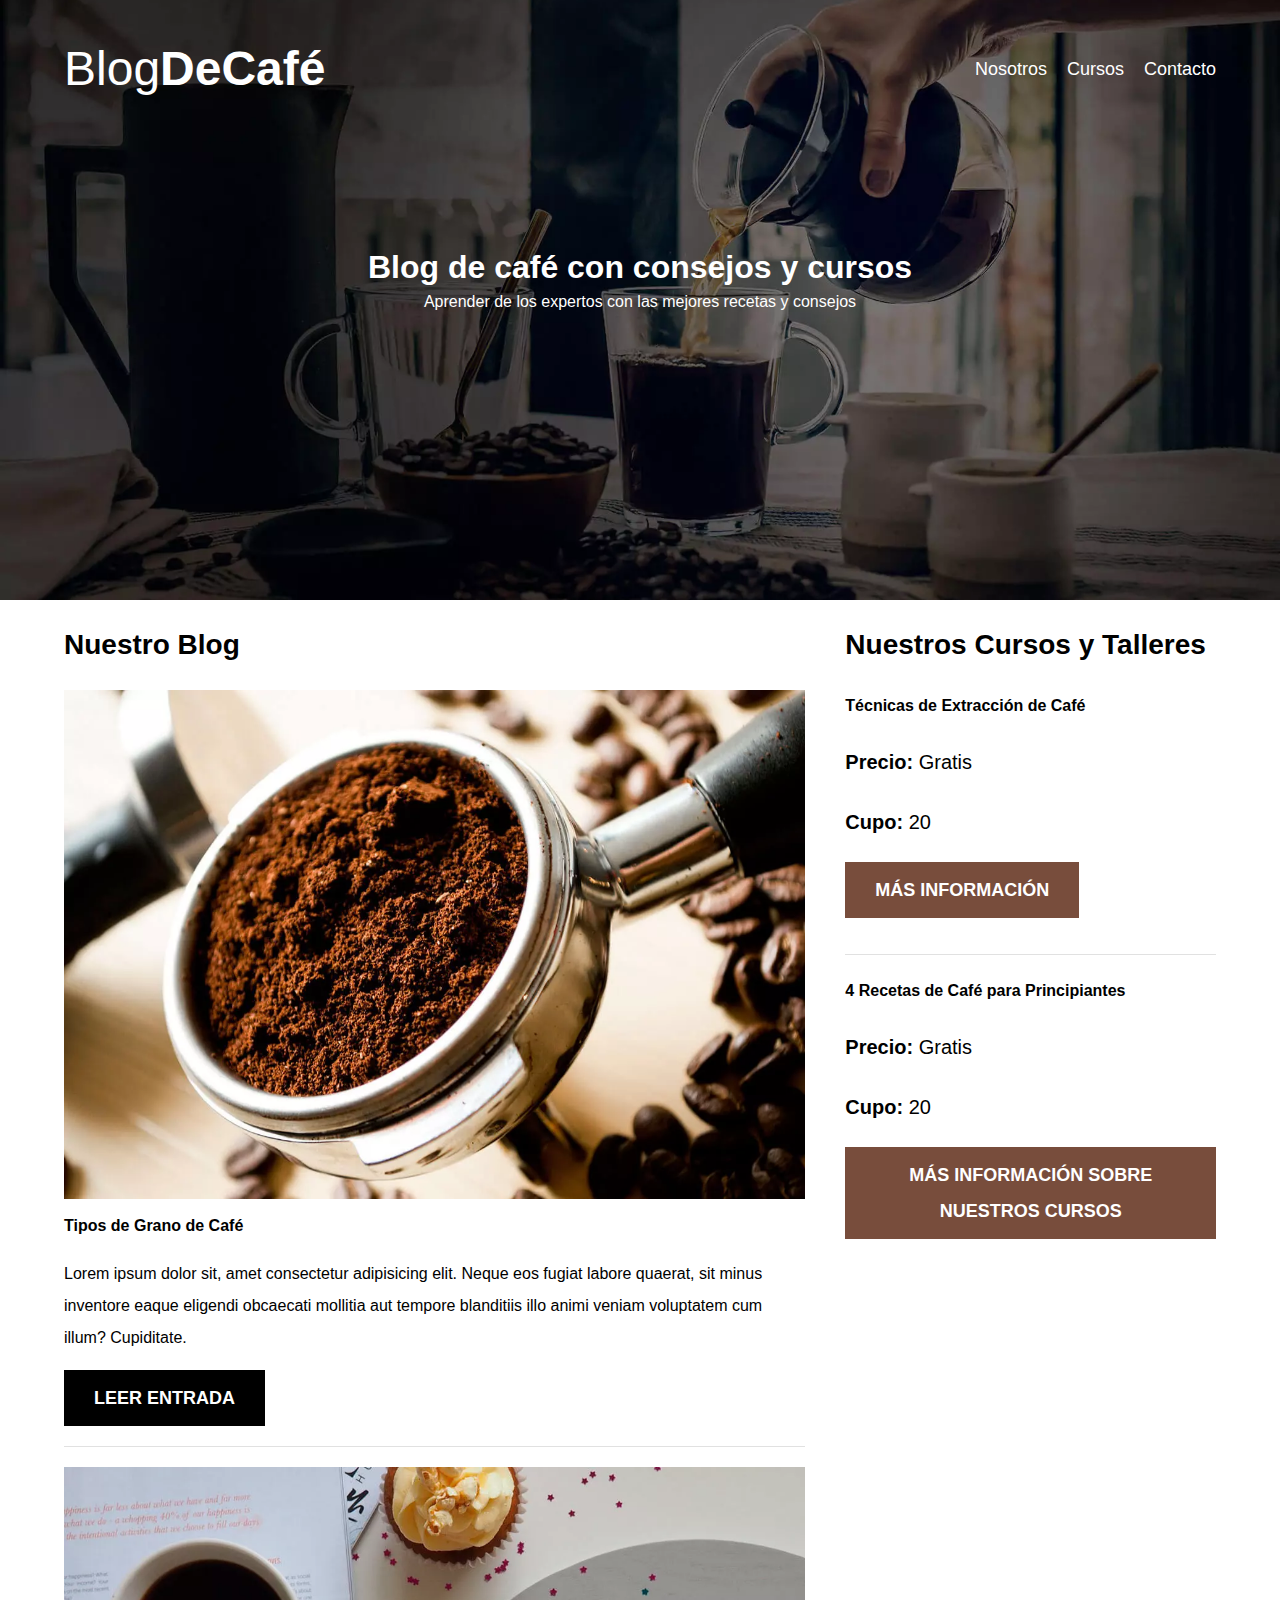
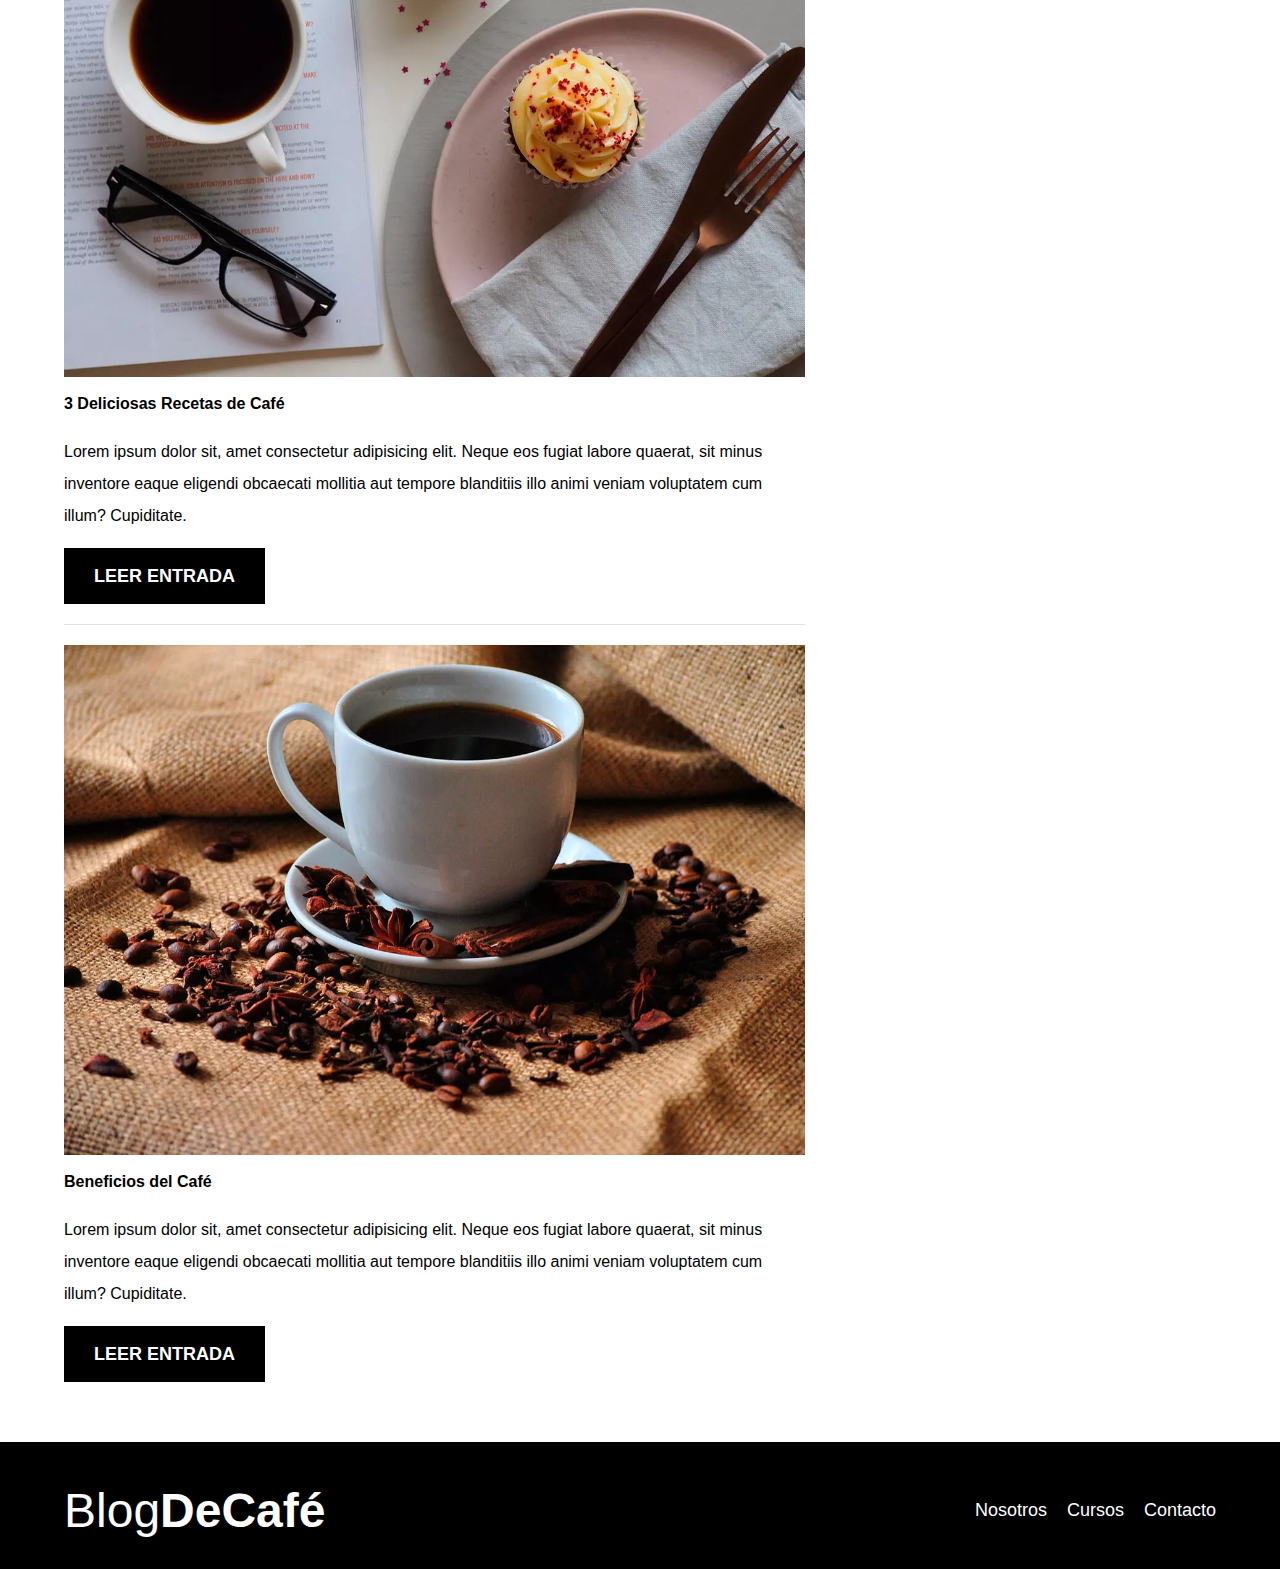
<file: index.html>
<!DOCTYPE html>
<html lang="en">
<head>
    <meta charset="UTF-8">
    <meta name="viewport" content="width=device-width, initial-scale=1.0">
    <title>Blog De Café</title>
    <meta name="desciption" content="Página web de blog de café">

    <link rel="preconnect" href="https://fonts.googleapis.com">
    <link rel="preconnect" href="https://fonts.gstatic.com" crossorigin>
    <!-- PreLoad -->
    <link rel="prefetch" href="nosotros.html" as="document">

    <!-- PreLoad -->
    <link rel="preload" href="css/normalize.css" as="style">
    <link rel="stylesheet" href="css/normalize.css">

    <link rel="preload" href="https://fonts.googleapis.com/css2?family=PT+Sans:ital,wght@0,400;0,700;1,400;1,700&display=swap" as="font" crossorigin="crossorigin">
    <link rel="preload" href="https://fonts.googleapis.com/css2?family=Open+Sans:ital,wght@0,300..800;1,300..800&display=swap" as="font" crossorigin="crossorigin">

    <link rel="preload" href="css/style.css" as="style">
    <link rel="stylesheet" href="/css/style.css">
</head>
<body>

    <header class="header">

        <div class="contenedor">
            <div class="barra">
                <a class="logo" href="index.html">
                    <h1 class="logo__nombre no-margin centrar-texto">Blog<span class="logo__bold">DeCafé</span></h1>
                </a>

                <nav class="navegacion">
                    <a href="nosotros.html" class="navegacion__enlace">Nosotros</a>
                    <a href="cursos.html" class="navegacion__enlace">Cursos</a>
                    <a href="contacto.html" class="navegacion__enlace">Contacto</a>
                </nav>
            </div>
        </div>

        <div class="header__texto">
            <h2 class="no-margin">Blog de café con consejos y cursos</h2>
            <p class="no-margin" href="">Aprender de los expertos con las mejores recetas y consejos</p>

        </div>
    </header>

    <div class="contenedor contenido-principal">
        <main class="blog">
            <h3>Nuestro Blog</h3>

            <article class="entrada">
                <div class="entrada__imagen">
                    <picture>
                        <source loading="lazy" srcset="img/blog1.webp" type="image/webp">
                        <img loading="lazy" src="img/blog1.jpg" alt="imagen blog">
                    </picture>
                </div>

                <div class="entrada__contenido">
                    <h4 class="no-margin">Tipos de Grano de Café</h4>
                    <p>Lorem ipsum dolor sit, amet consectetur adipisicing elit. Neque eos fugiat labore quaerat, 
                        sit minus inventore eaque eligendi obcaecati mollitia aut tempore blanditiis illo animi 
                        veniam voluptatem cum illum? Cupiditate.
                    </p>
                    <a href="entrada.html" class="boton boton--primario">Leer Entrada</a>
                </div>
            </article>

            <article class="entrada">
                <div class="entrada__imagen">
                    <picture>
                        <source loading="lazy" srcset="img/blog2.webp" type="image/webp">
                        <img loading="lazy" src="img/blog2.jpg" alt="imagen blog">
                    </picture>
                </div>

                <div class="entrada__contenido">
                    <h4 class="no-margin">3 Deliciosas Recetas de Café</h4>
                    <p>Lorem ipsum dolor sit, amet consectetur adipisicing elit. Neque eos fugiat labore quaerat, 
                        sit minus inventore eaque eligendi obcaecati mollitia aut tempore blanditiis illo animi 
                        veniam voluptatem cum illum? Cupiditate.
                    </p>
                    <a href="entrada.html" class="boton boton--primario">Leer Entrada</a>
                </div>
            </article>

            <article class="entrada">
                <div class="entrada__imagen">
                    <picture>
                        <source loading="lazy" srcset="img/blog3.webp" type="image/webp">
                        <img loading="lazy" src="img/blog3.jpg" alt="imagen blog">
                    </picture>
                </div>

                <div class="entrada__contenido">
                    <h4 class="no-margin">Beneficios del Café</h4>
                    <p>Lorem ipsum dolor sit, amet consectetur adipisicing elit. Neque eos fugiat labore quaerat, 
                        sit minus inventore eaque eligendi obcaecati mollitia aut tempore blanditiis illo animi 
                        veniam voluptatem cum illum? Cupiditate.
                    </p>
                    <a href="entrada.html" class="boton boton--primario">Leer Entrada</a>
                </div>
            </article>
        </main>
        <aside class="sidebar">
            <h3>Nuestros Cursos y Talleres</h3>

            <ul class="cursos no-padding">
                <li class="widget-curso">
                    <h4 class="no-margin">Técnicas de Extracción de Café</h4>
                    <p class="widget-curso__label" href="">Precio:
                        <span class="widget-curso__info">Gratis</span>
                    <p/>
                    <p class="widget-curso__label" href="">Cupo:
                        <span class="widget-curso__info">20</span>
                    <p/>
                    <a href="entrada.html" class="boton boton--secundario">Más Información</a>
                </li>

                <li class="widget-curso">
                    <h4 class="no-margin">4 Recetas de Café para Principiantes</h4>
                    <p class="widget-curso__label" href="">Precio:
                        <span class="widget-curso__info">Gratis</span>
                    <p/>
                    <p class="widget-curso__label" href="">Cupo:
                        <span class="widget-curso__info">20</span>
                    <p/>
                    <a href="entrada.html" class="boton boton--secundario">Más Información sobre nuestros cursos</a>
                </li>
            </ul>
        </aside>
    </div>
    
    <footer class="footer">
        <div class="contenedor">
            <div class="barra">
                <a class="logo" href="index.html">
                    <h1 class="logo__nombre no-margin centrar-texto">Blog<span class="logo__bold">DeCafé</span></h1>
                </a>

                <nav class="navegacion">
                    <a href="nosotros.html" class="navegacion__enlace">Nosotros</a>
                    <a href="cursos.html" class="navegacion__enlace">Cursos</a>
                    <a href="contacto.html" class="navegacion__enlace">Contacto</a>
                </nav>
            </div>
        </div>
    </footer>

    <script src="js/modernizr.js"></script>
</body>
</html>
</file>
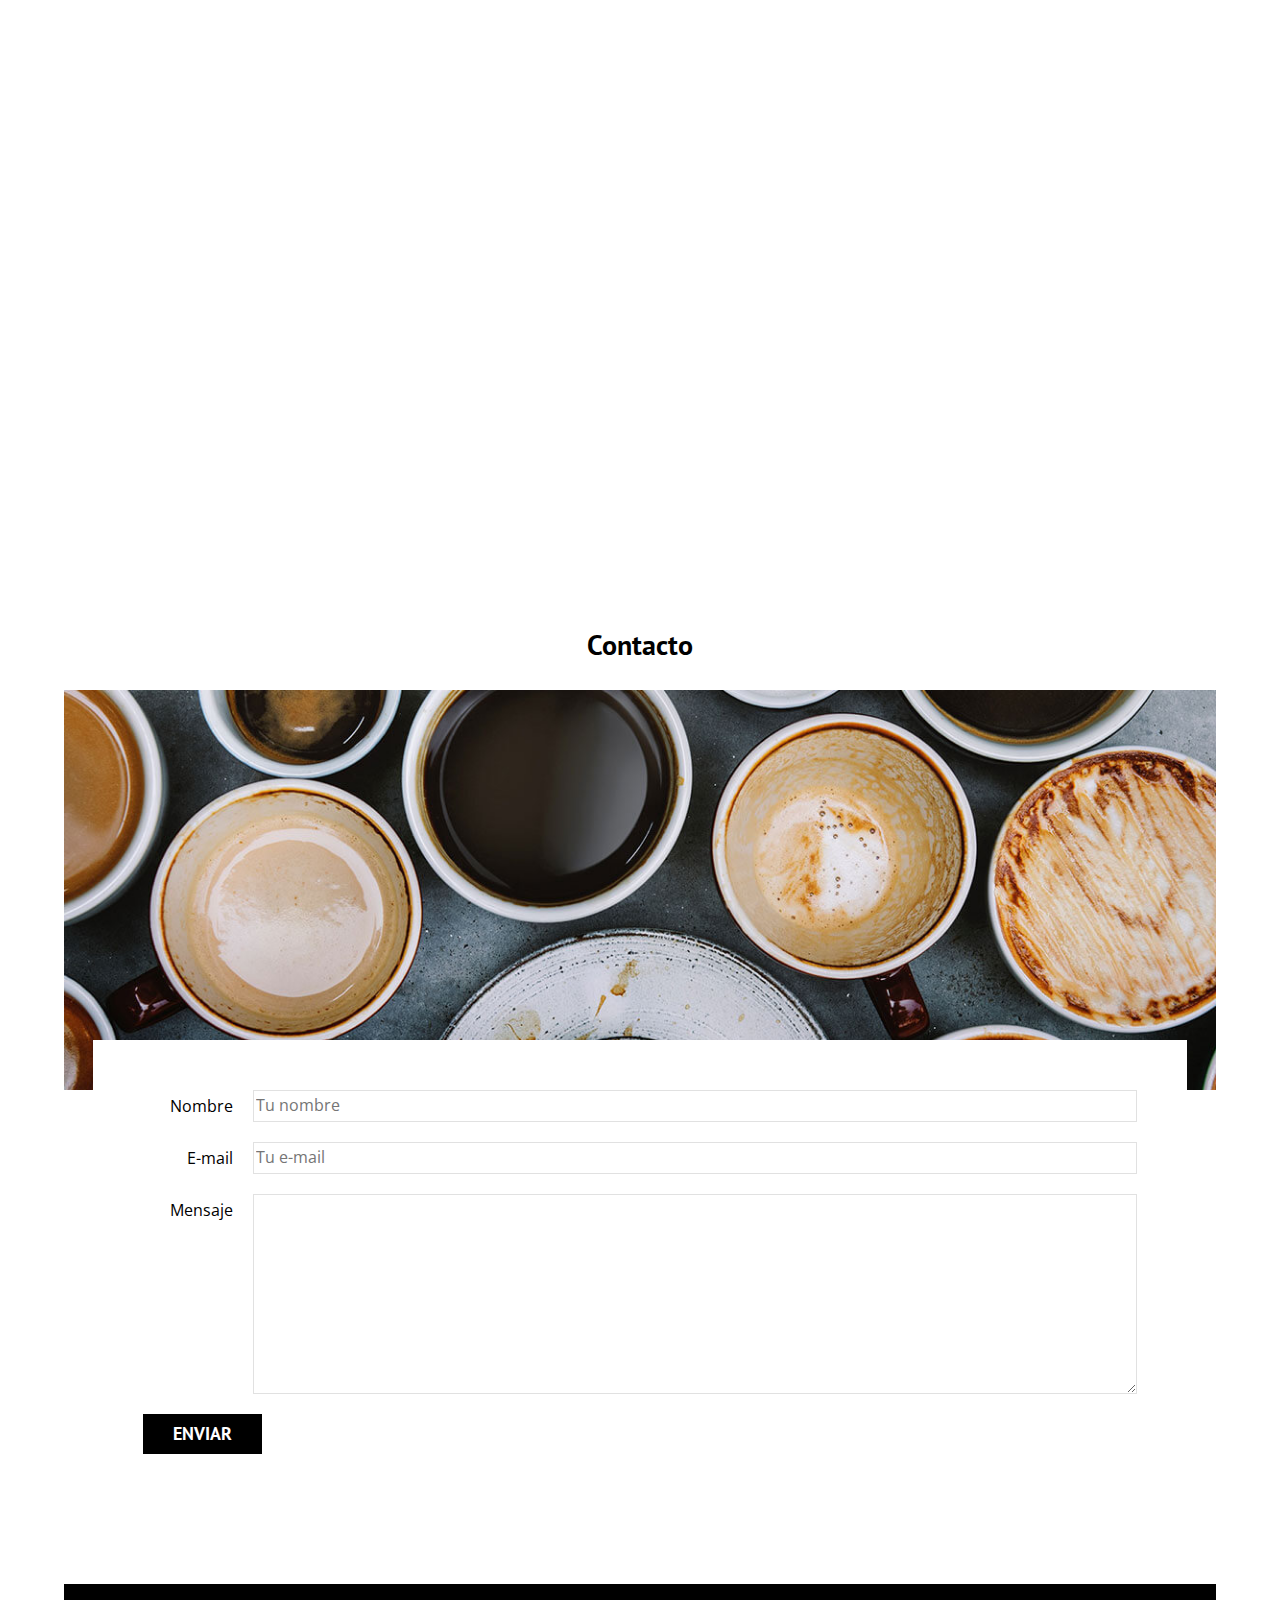
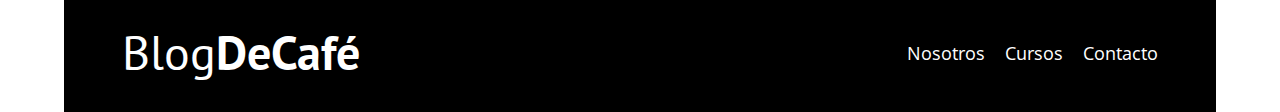
<file: contacto.html>
<!DOCTYPE html>
<html lang="en">
<head>
    <meta charset="UTF-8">
    <meta name="viewport" content="width=device-width, initial-scale=1.0">
    <title>Blog De Café</title>
    <link rel="stylesheet" href="/css/normalize.css">
    <link rel="preconnect" href="https://fonts.googleapis.com">
    <link rel="preconnect" href="https://fonts.gstatic.com" crossorigin>
    <link href="https://fonts.googleapis.com/css2?family=Open+Sans:ital,wght@0,300..800;1,300..800&display=swap" rel="stylesheet">
    <link href="https://fonts.googleapis.com/css2?family=PT+Sans:ital,wght@0,400;0,700;1,400;1,700&display=swap" rel="stylesheet">
    <link rel="stylesheet" href="/css/style.css">
</head>
<body>

    <header class="header">

        <div class="contenedor">
            <div class="barra">
                <a class="logo" href="index.html">
                    <h1 class="logo__nombre no-margin centrar-texto">Blog<span class="logo__bold">DeCafé</span></h1>
                </a>

                <nav class="navegacion">
                    <a href="nosotros.html" class="navegacion__enlace">Nosotros</a>
                    <a href="cursos.html" class="navegacion__enlace">Cursos</a>
                    <a href="contacto.html" class="navegacion__enlace">Contacto</a>
                </nav>
            </div>
        </div>

        <div class="header__texto">
            <h2 class="no-margin">Blog de café con consejos y cursos</h2>
            <p class="no-margin" href="">Aprender de los expertos con las mejores recetas y consejos</p>

        </div>
    </header>

    <main class="contenedor">
        <h3 class="centrar-texto">Contacto</h3>

        <div class="contacto-bg"></div>

        <form class="formulario">
            <div class="campo">
                <label class="campo__label" for="nombre">Nombre</label>
                <input class="campo__field" type="text" placeholder="Tu nombre" id="nombre">
            </div>
            <div class="campo">
                <label class="campo__label" for="email">E-mail</label>
                <input class="campo__field" type="email" placeholder="Tu e-mail" id="email">
            </div>
            <div class="campo">
                <label class="campo__label" for="mensaje">Mensaje</label>
                <textarea class="campo__field campo__field--textarea" id="mensaje"></textarea>
            </div>

            <div class="campo">
                <input type="submit" value="Enviar" class="boton boton--primario">
            </div>
        </form>
    <main/>
    
    <footer class="footer">
        <div class="contenedor">
            <div class="barra">
                <a class="logo" href="index.html">
                    <h1 class="logo__nombre no-margin centrar-texto">Blog<span class="logo__bold">DeCafé</span></h1>
                </a>

                <nav class="navegacion">
                    <a href="nosotros.html" class="navegacion__enlace">Nosotros</a>
                    <a href="cursos.html" class="navegacion__enlace">Cursos</a>
                    <a href="contacto.html" class="navegacion__enlace">Contacto</a>
                </nav>
            </div>
        </div>
    </footer>
</body>
</html>
</file>
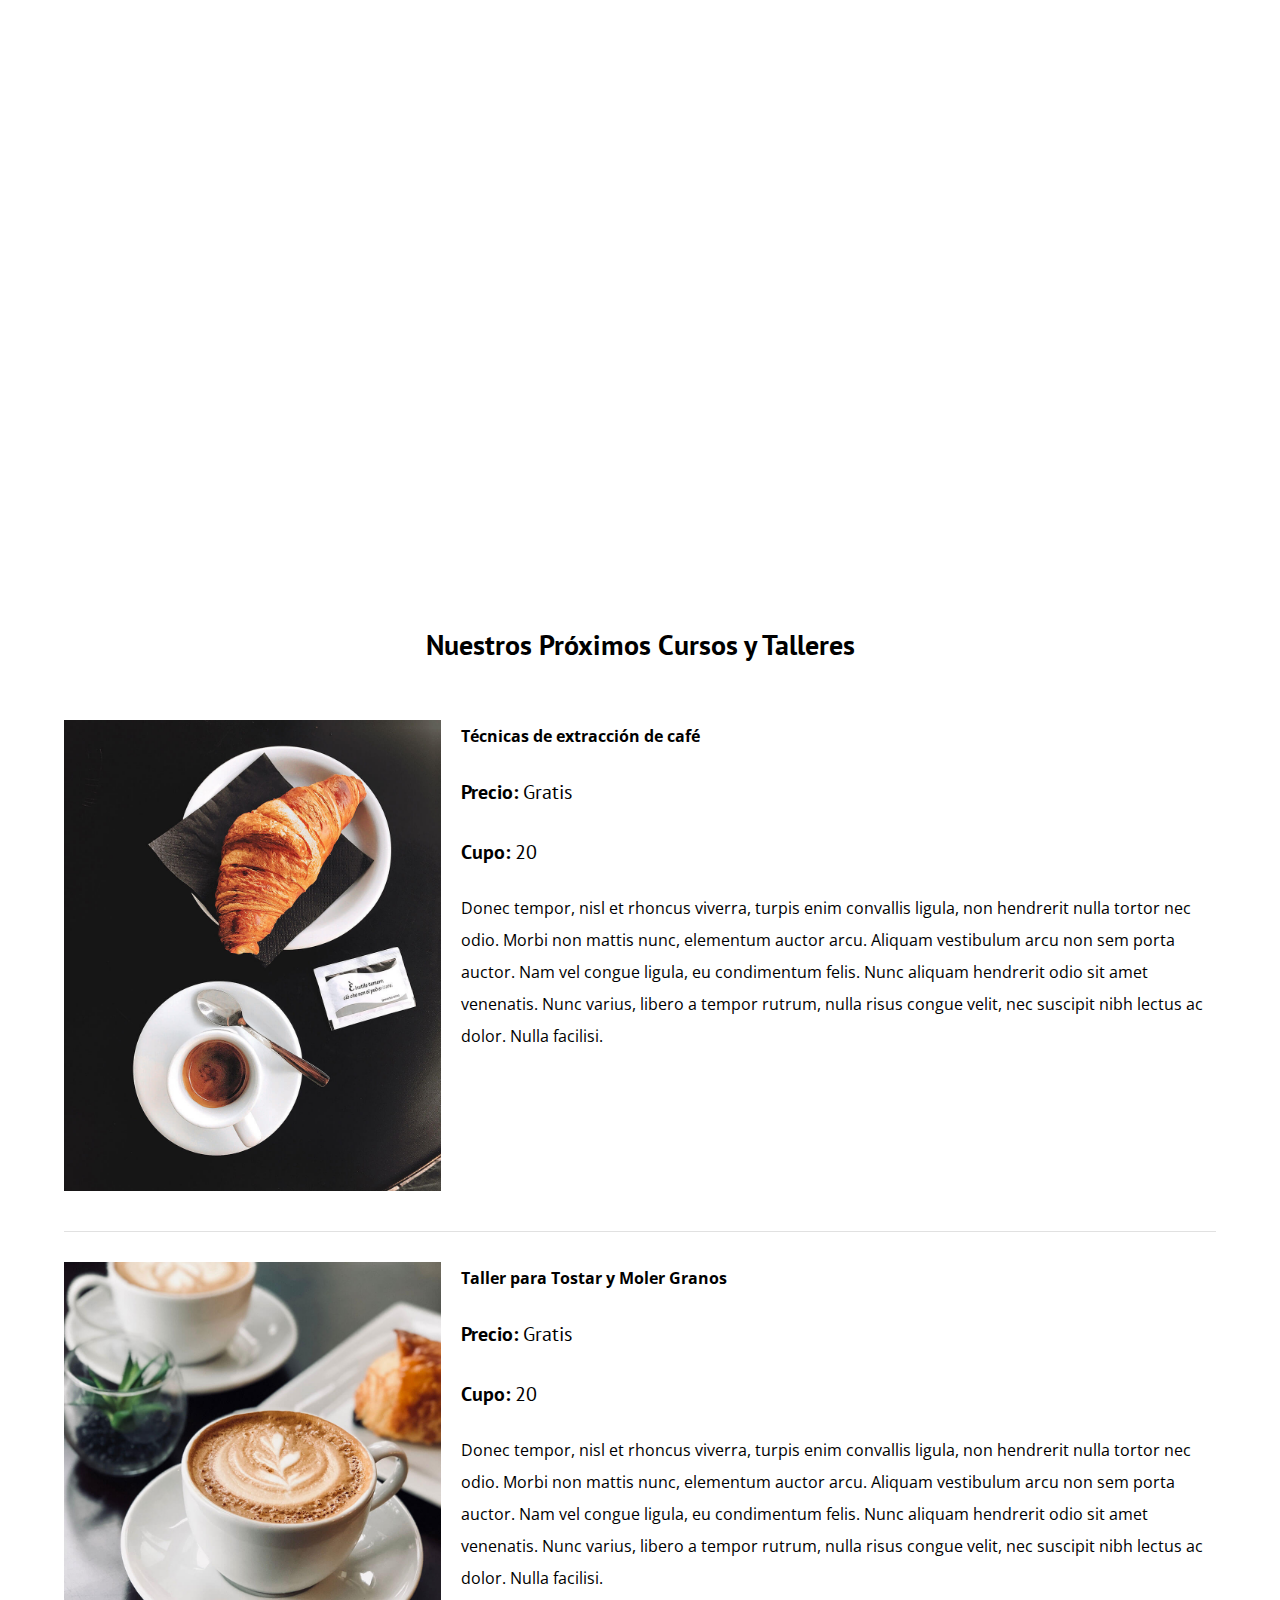
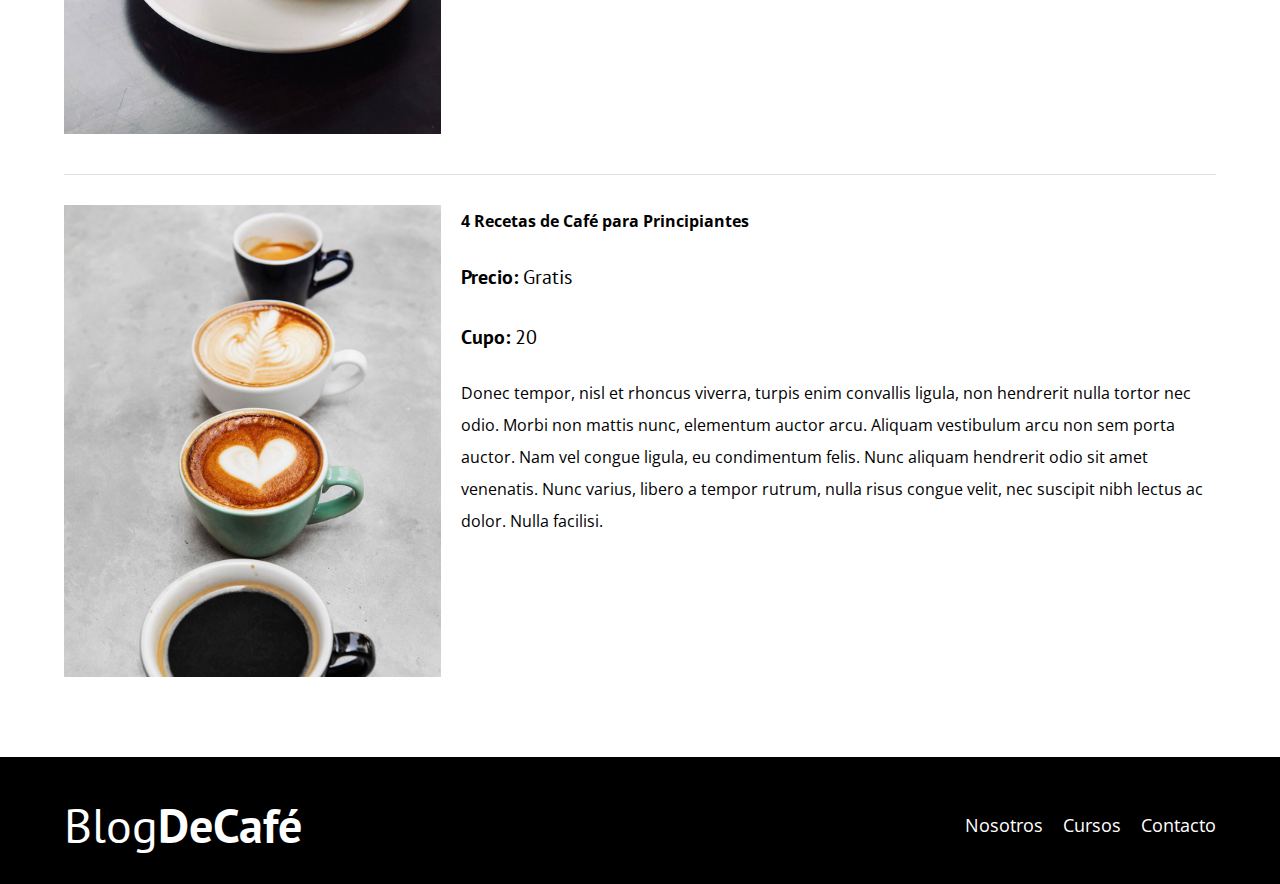
<file: cursos.html>
<!DOCTYPE html>
<html lang="en">
<head>
    <meta charset="UTF-8">
    <meta name="viewport" content="width=device-width, initial-scale=1.0">
    <title>Blog De Café</title>
    <link rel="stylesheet" href="/css/normalize.css">
    <link rel="preconnect" href="https://fonts.googleapis.com">
    <link rel="preconnect" href="https://fonts.gstatic.com" crossorigin>
    <link href="https://fonts.googleapis.com/css2?family=Open+Sans:ital,wght@0,300..800;1,300..800&display=swap" rel="stylesheet">
    <link href="https://fonts.googleapis.com/css2?family=PT+Sans:ital,wght@0,400;0,700;1,400;1,700&display=swap" rel="stylesheet">
    <link rel="stylesheet" href="/css/style.css">
</head>
<body>

    <header class="header">

        <div class="contenedor">
            <div class="barra">
                <a class="logo" href="index.html">
                    <h1 class="logo__nombre no-margin centrar-texto">Blog<span class="logo__bold">DeCafé</span></h1>
                </a>

                <nav class="navegacion">
                    <a href="nosotros.html" class="navegacion__enlace">Nosotros</a>
                    <a href="cursos.html" class="navegacion__enlace">Cursos</a>
                    <a href="contacto.html" class="navegacion__enlace">Contacto</a>
                </nav>
            </div>
        </div>

        <div class="header__texto">
            <h2 class="no-margin">Blog de café con consejos y cursos</h2>
            <p class="no-margin" href="">Aprender de los expertos con las mejores recetas y consejos</p>

        </div>
    </header>

    <main class="contenedor">
        <h3 class="centrar-texto">Nuestros Próximos Cursos y Talleres</h3>
 
        <div class="curso">
            <div class="curso__imagen">
                <img src="img/curso1.jpg" alt="Imagen del curso">
            </div>
            <div class="curso__informacion">
                <h4 class="no-margin">Técnicas de extracción de café</h4>
                <p class="curso__label">Precio: 
                    <span class="curso__info">Gratis</span>
                </p>
                <p class="curso__label">Cupo: 
                    <span class="curso__info">20</span>
                </p>
                <p class="curso__descripcion">
                    Donec tempor, nisl et rhoncus viverra, turpis enim convallis ligula, non hendrerit nulla tortor nec odio. Morbi non mattis nunc, elementum auctor arcu. Aliquam vestibulum arcu non sem porta auctor. Nam vel congue ligula, eu condimentum felis. Nunc aliquam hendrerit odio sit amet venenatis. Nunc varius, libero a tempor rutrum, nulla risus congue velit, nec suscipit nibh lectus ac dolor. Nulla facilisi.
                </p>
            </div> <!--.curso-informacion-->
        </div> <!--.curso -->
 
        <div class="curso">
            <div class="curso__imagen">
                <img src="img/curso2.jpg" alt="Imagen del curso">
            </div>
            <div class="curso__informacion">
                <h4 class="no-margin">Taller para Tostar y Moler Granos</h4>
                <p class="curso__label">Precio: 
                    <span class="curso__info">Gratis</span>
                </p>
                <p class="curso__label">Cupo: 
                    <span class="curso__info">20</span>
                </p>
                <p class="curso__descripcion">
                    Donec tempor, nisl et rhoncus viverra, turpis enim convallis ligula, non hendrerit nulla tortor nec odio. Morbi non mattis nunc, elementum auctor arcu. Aliquam vestibulum arcu non sem porta auctor. Nam vel congue ligula, eu condimentum felis. Nunc aliquam hendrerit odio sit amet venenatis. Nunc varius, libero a tempor rutrum, nulla risus congue velit, nec suscipit nibh lectus ac dolor. Nulla facilisi.
                </p>
            </div> <!--.curso-informacion-->
        </div> <!--.curso -->
 
        <div class="curso">
            <div class="curso__imagen">
                <img src="img/curso3.jpg" alt="Imagen del curso">
            </div>
            <div class="curso__informacion">
                <h4 class="no-margin">4 Recetas de Café para Principiantes</h4>
                <p class="curso__label">Precio: 
                    <span class="curso__info">Gratis</span>
                </p>
                <p class="curso__label">Cupo: 
                    <span class="curso__info">20</span>
                </p>
                <p class="curso__descripcion">
                    Donec tempor, nisl et rhoncus viverra, turpis enim convallis ligula, non hendrerit nulla tortor nec odio. Morbi non mattis nunc, elementum auctor arcu. Aliquam vestibulum arcu non sem porta auctor. Nam vel congue ligula, eu condimentum felis. Nunc aliquam hendrerit odio sit amet venenatis. Nunc varius, libero a tempor rutrum, nulla risus congue velit, nec suscipit nibh lectus ac dolor. Nulla facilisi.
                </p>
            </div> <!--.curso-informacion-->
        </div> <!--.curso -->
 
        
    </main>
    
    <footer class="footer">
        <div class="contenedor">
            <div class="barra">
                <a class="logo" href="index.html">
                    <h1 class="logo__nombre no-margin centrar-texto">Blog<span class="logo__bold">DeCafé</span></h1>
                </a>

                <nav class="navegacion">
                    <a href="nosotros.html" class="navegacion__enlace">Nosotros</a>
                    <a href="cursos.html" class="navegacion__enlace">Cursos</a>
                    <a href="contacto.html" class="navegacion__enlace">Contacto</a>
                </nav>
            </div>
        </div>
    </footer>
</body>
</html>
</file>
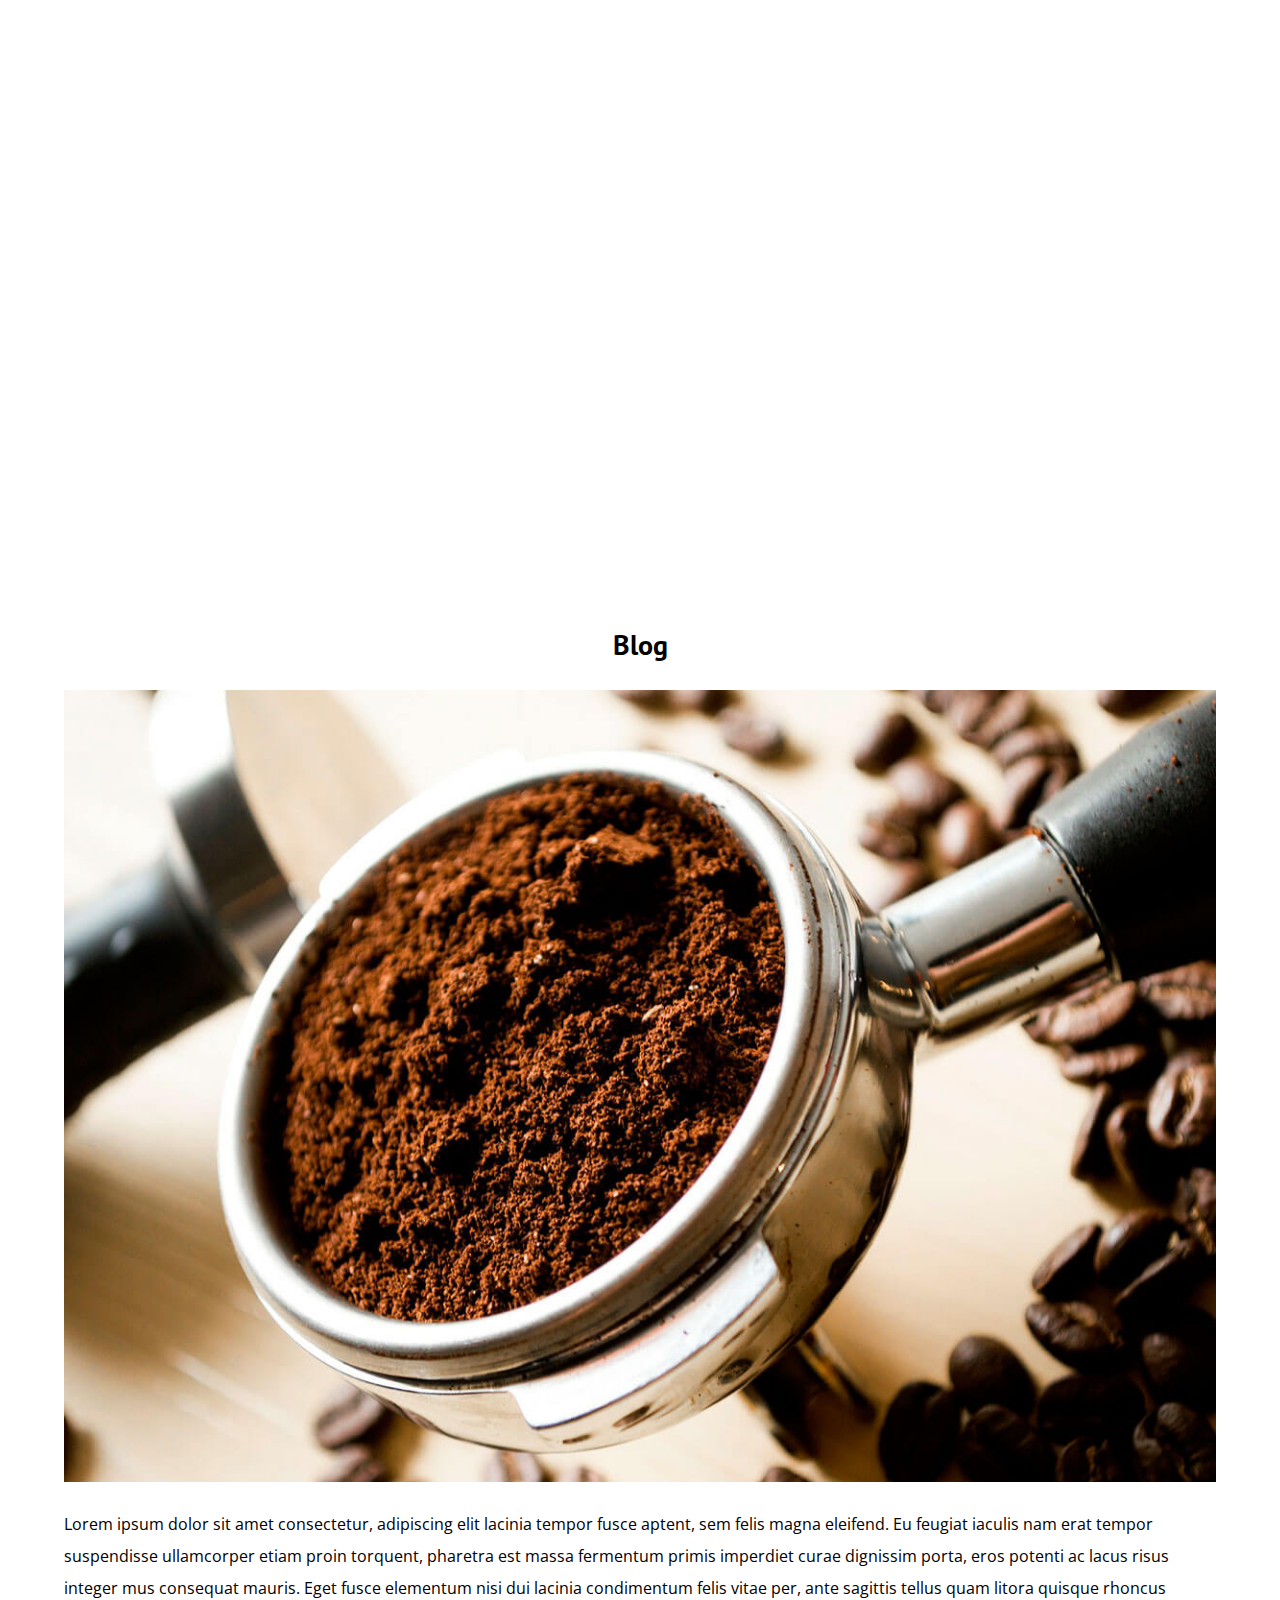
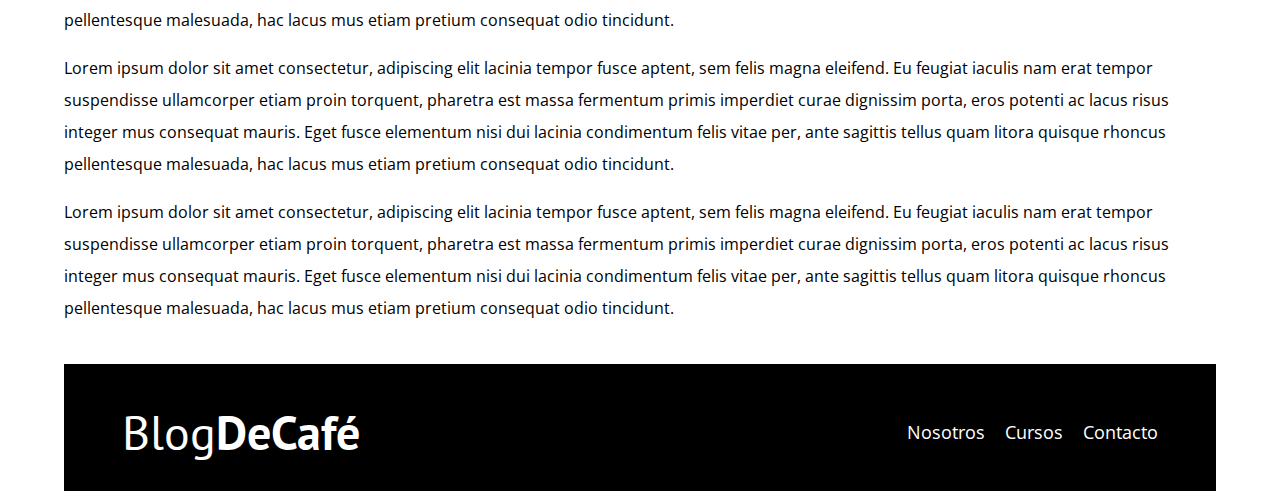
<file: entrada.html>
<!DOCTYPE html>
<html lang="en">
<head>
    <meta charset="UTF-8">
    <meta name="viewport" content="width=device-width, initial-scale=1.0">
    <title>Blog De Café</title>
    <link rel="stylesheet" href="/css/normalize.css">
    <link rel="preconnect" href="https://fonts.googleapis.com">
    <link rel="preconnect" href="https://fonts.gstatic.com" crossorigin>
    <link href="https://fonts.googleapis.com/css2?family=Open+Sans:ital,wght@0,300..800;1,300..800&display=swap" rel="stylesheet">
    <link href="https://fonts.googleapis.com/css2?family=PT+Sans:ital,wght@0,400;0,700;1,400;1,700&display=swap" rel="stylesheet">
    <link rel="stylesheet" href="/css/style.css">
</head>
<body>

    <header class="header">

        <div class="contenedor">
            <div class="barra">
                <a class="logo" href="index.html">
                    <h1 class="logo__nombre no-margin centrar-texto">Blog<span class="logo__bold">DeCafé</span></h1>
                </a>

                <nav class="navegacion">
                    <a href="nosotros.html" class="navegacion__enlace">Nosotros</a>
                    <a href="cursos.html" class="navegacion__enlace">Cursos</a>
                    <a href="contacto.html" class="navegacion__enlace">Contacto</a>
                </nav>
            </div>
        </div>

        <div class="header__texto">
            <h2 class="no-margin">Blog de café con consejos y cursos</h2>
            <p class="no-margin" href="">Aprender de los expertos con las mejores recetas y consejos</p>

        </div>
    </header>

    <main class="contenedor">
        <h3 class="centrar-texto">Blog</h3>

        <img loading="lazy" src="img/blog1.jpg" alt="imagen nosotros">

        <p>Lorem ipsum dolor sit amet consectetur, adipiscing elit lacinia tempor fusce aptent, sem             felis magna eleifend. Eu feugiat iaculis nam erat tempor suspendisse ullamcorper etiam proin 
        torquent, pharetra est massa fermentum primis imperdiet curae dignissim porta, eros potenti 
        ac lacus risus integer mus consequat mauris. Eget fusce elementum nisi dui lacinia condimentum 
        felis vitae per, ante sagittis tellus quam litora quisque rhoncus pellentesque malesuada, hac 
        lacus mus etiam pretium consequat odio tincidunt.</p>

        <p>Lorem ipsum dolor sit amet consectetur, adipiscing elit lacinia tempor fusce aptent, sem             felis magna eleifend. Eu feugiat iaculis nam erat tempor suspendisse ullamcorper etiam proin 
        torquent, pharetra est massa fermentum primis imperdiet curae dignissim porta, eros potenti 
        ac lacus risus integer mus consequat mauris. Eget fusce elementum nisi dui lacinia condimentum 
        felis vitae per, ante sagittis tellus quam litora quisque rhoncus pellentesque malesuada, hac 
        lacus mus etiam pretium consequat odio tincidunt.</p>

        <p>Lorem ipsum dolor sit amet consectetur, adipiscing elit lacinia tempor fusce aptent, sem             felis magna eleifend. Eu feugiat iaculis nam erat tempor suspendisse ullamcorper etiam proin 
        torquent, pharetra est massa fermentum primis imperdiet curae dignissim porta, eros potenti 
        ac lacus risus integer mus consequat mauris. Eget fusce elementum nisi dui lacinia condimentum 
        felis vitae per, ante sagittis tellus quam litora quisque rhoncus pellentesque malesuada, hac 
        lacus mus etiam pretium consequat odio tincidunt.</p>
    <main/>
    
    <footer class="footer">
        <div class="contenedor">
            <div class="barra">
                <a class="logo" href="index.html">
                    <h1 class="logo__nombre no-margin centrar-texto">Blog<span class="logo__bold">DeCafé</span></h1>
                </a>

                <nav class="navegacion">
                    <a href="nosotros.html" class="navegacion__enlace">Nosotros</a>
                    <a href="cursos.html" class="navegacion__enlace">Cursos</a>
                    <a href="contacto.html" class="navegacion__enlace">Contacto</a>
                </nav>
            </div>
        </div>
    </footer>
</body>
</html>
</file>
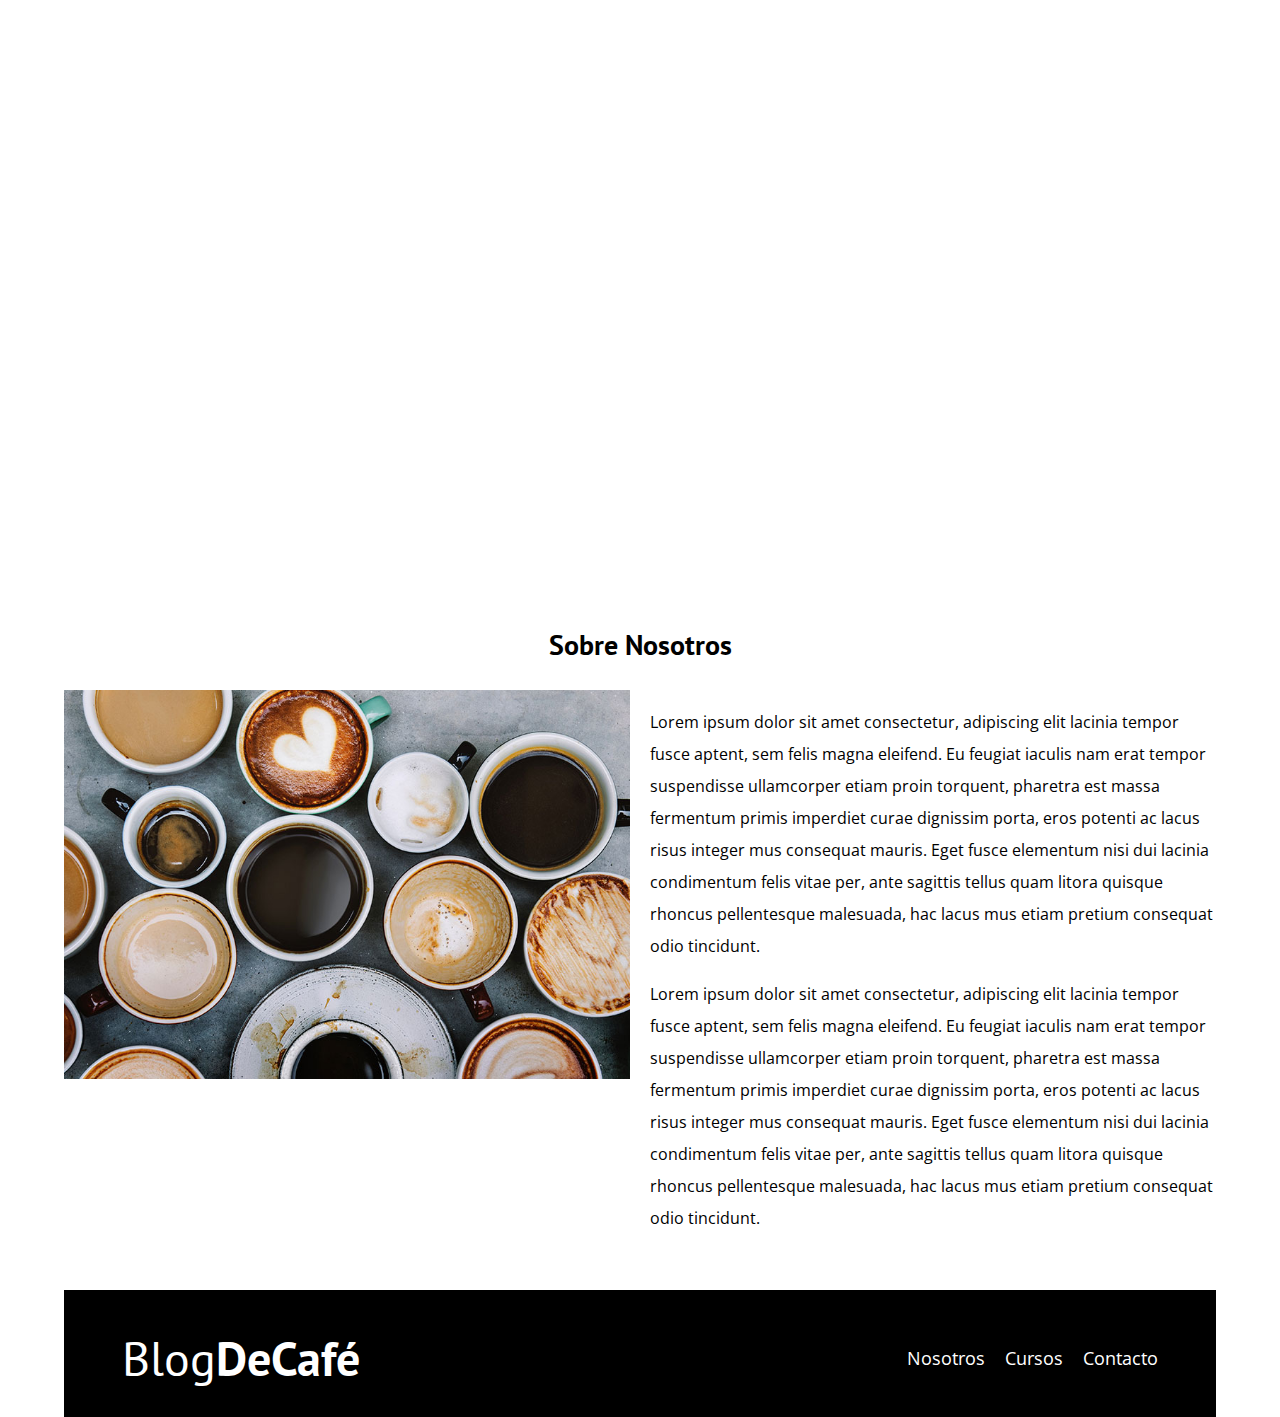
<file: nosotros.html>
<!DOCTYPE html>
<html lang="en">
<head>
    <meta charset="UTF-8">
    <meta name="viewport" content="width=device-width, initial-scale=1.0">
    <title>Blog De Café</title>
    <link rel="stylesheet" href="/css/normalize.css">
    <link rel="preconnect" href="https://fonts.googleapis.com">
    <link rel="preconnect" href="https://fonts.gstatic.com" crossorigin>
    <link href="https://fonts.googleapis.com/css2?family=Open+Sans:ital,wght@0,300..800;1,300..800&display=swap" rel="stylesheet">
    <link href="https://fonts.googleapis.com/css2?family=PT+Sans:ital,wght@0,400;0,700;1,400;1,700&display=swap" rel="stylesheet">
    <link rel="stylesheet" href="/css/style.css">
</head>
<body>

    <header class="header">

        <div class="contenedor">
            <div class="barra">
                <a class="logo" href="index.html">
                    <h1 class="logo__nombre no-margin centrar-texto">Blog<span class="logo__bold">DeCafé</span></h1>
                </a>

                <nav class="navegacion">
                    <a href="nosotros.html" class="navegacion__enlace">Nosotros</a>
                    <a href="cursos.html" class="navegacion__enlace">Cursos</a>
                    <a href="contacto.html" class="navegacion__enlace">Contacto</a>
                </nav>
            </div>
        </div>

        <div class="header__texto">
            <h2 class="no-margin">Blog de café con consejos y cursos</h2>
            <p class="no-margin" href="">Aprender de los expertos con las mejores recetas y consejos</p>

        </div>
    </header>

    <main class="contenedor">
        <h3 class="centrar-texto">Sobre Nosotros</h3>

        <div class="sobre-nosotros">
            <div class="sobre-nosotros__imagen">
                <img src="img/nosotros.jpg" alt="imagen nosotros">
            </div>

            <div class="sobre-nosotros__texto">
                <p>
                    Lorem ipsum dolor sit amet consectetur, adipiscing elit lacinia tempor fusce aptent, sem 
                    felis magna eleifend. Eu feugiat iaculis nam erat tempor suspendisse ullamcorper etiam proin 
                    torquent, pharetra est massa fermentum primis imperdiet curae dignissim porta, eros potenti 
                    ac lacus risus integer mus consequat mauris. Eget fusce elementum nisi dui lacinia condimentum 
                    felis vitae per, ante sagittis tellus quam litora quisque rhoncus pellentesque malesuada, hac 
                    lacus mus etiam pretium consequat odio tincidunt.
                </p>
                <p>
                    Lorem ipsum dolor sit amet consectetur, adipiscing elit lacinia tempor fusce aptent, sem 
                    felis magna eleifend. Eu feugiat iaculis nam erat tempor suspendisse ullamcorper etiam proin 
                    torquent, pharetra est massa fermentum primis imperdiet curae dignissim porta, eros potenti 
                    ac lacus risus integer mus consequat mauris. Eget fusce elementum nisi dui lacinia condimentum 
                    felis vitae per, ante sagittis tellus quam litora quisque rhoncus pellentesque malesuada, hac 
                    lacus mus etiam pretium consequat odio tincidunt.
                </p>
            </div>
        </div>
    <main/>
    
    <footer class="footer">
        <div class="contenedor">
            <div class="barra">
                <a class="logo" href="index.html">
                    <h1 class="logo__nombre no-margin centrar-texto">Blog<span class="logo__bold">DeCafé</span></h1>
                </a>

                <nav class="navegacion">
                    <a href="nosotros.html" class="navegacion__enlace">Nosotros</a>
                    <a href="cursos.html" class="navegacion__enlace">Cursos</a>
                    <a href="contacto.html" class="navegacion__enlace">Contacto</a>
                </nav>
            </div>
        </div>
    </footer>
</body>
</html>
</file>
<file: css/style.css>
:root{
    --fuenteHeading: 'PT Sans', sans-serif;
    --fuenteParrafos: 'Open Sans', sans-serif;

    --colorPrimario: #784D3C;
    --gris: #e1e1e1;
    --blanco: #FFF;
    --negro: #000;
}
html{
    box-sizing: border-box;
    font-size: 62.5%;
}
*, *:before, *:after{
    box-sizing: inherit;
}
body{
    font-family: var(--fuenteParrafos);
    font-size: 1.6rem;
    line-height: 2;
}


/** Globbales **/
.contenedor{
    width: min(90%, 120rem);
    margin: 0 auto;
}
a{
    text-decoration: none;
}
h1, h2, h3{
    font-family: var(--fuenteHeading);
    line-height: 1.2;
}
h1{
    font-size: 4.8rem;
}
h2{
    font-size: 3.2rem;
}
h3{
    font-size: 2.8rem;
}
img{
    max-width: 100%;
}


/** Utilidades **/
.no-margin{
    margin: 0;
}
.no-padding{
    padding: 0;
}
.centrar-texto{
    text-align: center;
}


/** header **/
.webp .header{
    background-image: url(../img/banner.webp);
}
.no-webp .header{
    background-image: url(../img/banner.jpg);
}
.header{
    height: 60rem;
    background-size: cover;
    background-repeat: no-repeat;
    background-position: center center;
}
.header__texto{
    text-align: center;
    color: var(--blanco);
    margin-top: 5rem;
}
@media (min-width: 768px) {
    .header__texto{
        margin-top: 15rem;
    }
}
.barra{
    padding-top: 4rem;
}
@media (min-width: 768px) {
    .barra{
        display: flex;
        justify-content: space-between;
        align-items: center;
    }
}
.logo{
    color: var(--blanco);
}
.logo__nombre{
    font-weight: normal;
}
.logo__bold{
    font-weight: bold;
}
@media (min-width: 768px) {
  .navegacion{
    display: flex;
    gap: 2rem;
  }  
}
.navegacion__enlace{
    display: block;
    text-align: center;
    font-size: 1.8rem;
    color: var(--blanco);
}

@media (min-width: 768px) {
    .contenido-principal{
        display: grid;
        grid-template-columns: 2fr 1fr;
        gap: 4rem
    }
}

.entrada{
    border-bottom: 1px solid var(--gris);
    margin-bottom: 2rem;
}
.entrada:last-of-type{
    border: none;
    margin-bottom: 0;
}
.boton{
    display: block;
    font-family: var(--fuenteHeading);
    color: var(--blanco);
    text-align: center;
    padding: 1rem 3rem;
    font-size: 1.8rem;
    text-transform: uppercase;
    font-weight: bold;
    margin-bottom: 2rem;
    border: none;
}
@media (min-width: 768px) {
    .boton{
        display: inline-block;
    }
}
.boton:hover{
    cursor: pointer;
}
.boton--primario{
    background-color: var(--negro);
}
.boton--secundario{
    background-color: var(--colorPrimario);
}

.cursos{
    list-style: none;
}

.widget-curso{
    border-bottom: 1px solid var(--gris);
    margin-bottom: 2rem;

}
.widget-curso:last-of-type{
    border: none;
    margin-bottom: 0;
}
.widget-curso__label{
    font-family: var(--fuenteHeading);
    font-weight: bold;
}
.widget-curso__info{
    font-weight: normal;
}
.widget-curso__label,
.widget-curso__info{
    font-size: 2rem;
}

.footer{
    background-color: var(--negro);
    padding-bottom: 3rem;
    margin-top: 4rem;
}

/** Sobre Nosotros **/
@media (min-width: 768px) {
    .sobre-nosotros{
        display: grid;
        grid-template-columns: repeat(2, 1fr);
        column-gap: 2rem;
    }
}

/** Cursos **/
.curso {
    padding: 3rem 0;
    border-bottom: 1px solid var(--gris);
}
@media (min-width: 768px) {
    .curso {
        display: grid;
        grid-template-columns: 1fr 2fr;
        column-gap: 2rem;
    }
}
.curso:last-of-type {
   border: none;
}
.curso__label {
    font-family: var(--fuenteHeading);
    font-weight: bold;
}
.curso__info {
    font-weight: normal;
}
.curso__label,
.curso__info {
    font-size: 2rem;
}

/** Contacto **/
.contacto-bg{
    background-image: url(../img/contacto.jpg);
    height: 40rem;
    background-size: cover;
    background-repeat: no-repeat;
}
.formulario{
    background-color: var(--blanco);
    margin: -5rem auto 0 auto;
    width: 95%;
    padding: 5rem;
}
.campo{
    display: flex;
    margin-bottom: 2rem;
    gap: 2rem;
}
.campo__label{
    flex: 0 0 9rem;
    text-align: right;

}
.campo__field{
    flex: 1;
    border: 1px solid var(--gris);
}
.campo__field--textarea{
    height: 20rem;
}
</file>
